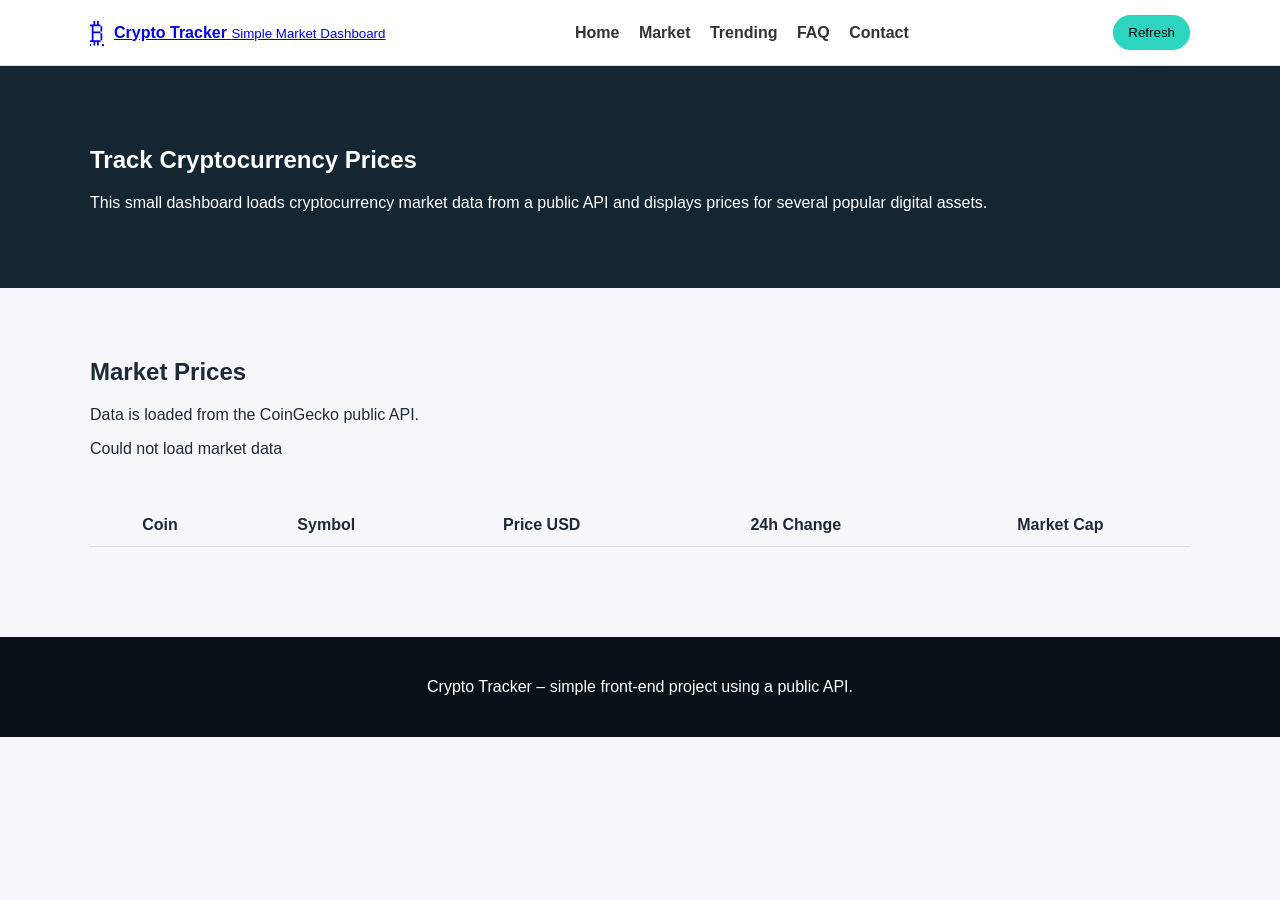
<file: index.html>
<!DOCTYPE html>
<html lang="en">

	<head>

	<meta charset="UTF-8">
	<meta name="viewport" content="width=device-width, initial-scale=1.0">

	<title>Crypto Tracker</title>

	<link rel="icon" type="image/svg+xml" href="favicon.svg">
	<link rel="stylesheet" href="style.css">

	</head>


	<body>

		<header class="top-header">

		<div class="container nav-wrap">

		<a href="index.html" class="brand">

		<span class="brand-icon">₿</span>

		<div class="brand-text">
		<strong>Crypto Tracker</strong>
		<small>Simple Market Dashboard</small>
		</div>

		</a>


		<nav class="main-nav">

		<a href="index.html" class="active">Home</a>
		<a href="#market">Market</a>
		<a href="trending.html">Trending</a>
		<a href="faq.html">FAQ</a>
		<a href="contact.html">Contact</a>

		</nav>


		<button id="btnRefresh" class="refresh-btn">Refresh</button>

		</div>

		</header>



		<section class="hero">

		<div class="container">

		<h1>Track Cryptocurrency Prices</h1>

		<p>
			This small dashboard loads cryptocurrency market data
			from a public API and displays prices for several
			popular digital assets.
		</p>

		</div>

		</section>



		<section id="market" class="market-section">

		<div class="container">

		<h2>Market Prices</h2>

		<p class="section-desc">
			Data is loaded from the CoinGecko public API.
		</p>

		<p id="statusText">Loading market data...</p>


		<div id="coinsArea" class="coins-grid"></div>



		<div class="table-wrap">

		<table class="market-table">

		<thead>

		<tr>
		<th>Coin</th>
		<th>Symbol</th>
		<th>Price USD</th>
		<th>24h Change</th>
		<th>Market Cap</th>
		</tr>

		</thead>


		<tbody id="tableCoins"></tbody>

		</table>

		</div>

		</div>

		</section>



		<footer class="footer">

		<div class="container">

		<p>
			Crypto Tracker – simple front-end project using a public API.
		</p>

		</div>

		</footer>


		<script src="script.js"></script>

	</body>
</html>
</file>
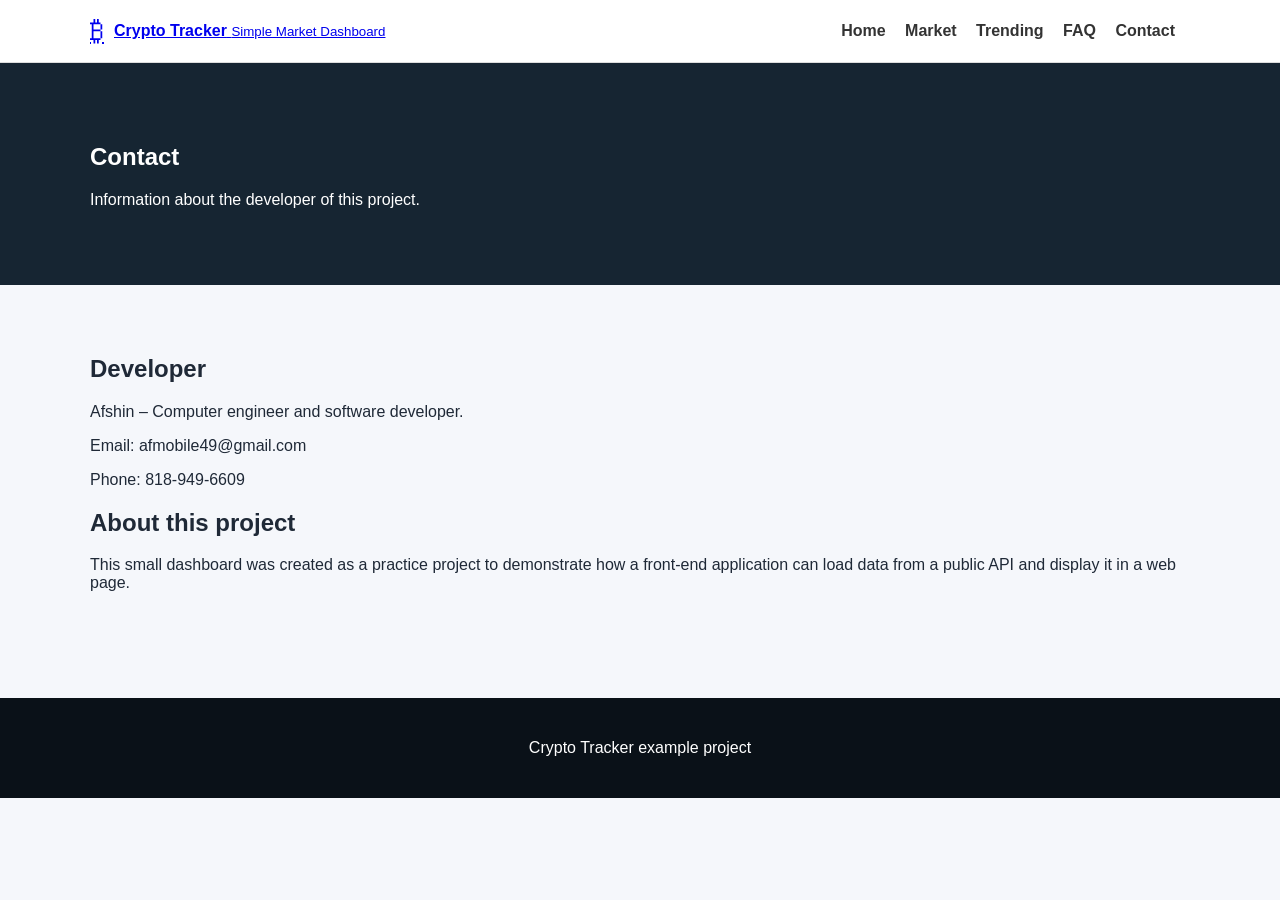
<file: contact.html>
<!DOCTYPE html>
<html lang="en">

  <head>
  
  <meta charset="UTF-8">
  <meta name="viewport" content="width=device-width, initial-scale=1.0">
  
  <title>Contact</title>
  
  <link rel="icon" type="image/svg+xml" href="favicon.svg">
  <link rel="stylesheet" href="style.css">
  
  </head>
  
  
  <body>
    
    <header class="top-header">
    
    <div class="container nav-wrap">
    
    <a href="index.html" class="brand">
    
    <span class="brand-icon">₿</span>
    
    <div class="brand-text">
    <strong>Crypto Tracker</strong>
    <small>Simple Market Dashboard</small>
    </div>
    
    </a>
    
    
    <nav class="main-nav">
    
    <a href="index.html">Home</a>
    <a href="index.html#market">Market</a>
    <a href="trending.html">Trending</a>
    <a href="faq.html">FAQ</a>
    <a href="contact.html" class="active">Contact</a>
    
    </nav>
    
    </div>
    
    </header>
    
    
    
    <section class="hero">
    
    <div class="container">
    
    <h1>Contact</h1>
    
    <p>
    	Information about the developer of this project.
    </p>
    
    </div>
    
    </section>
    
    
    
    <section class="market-section">
    
    <div class="container">
    
    <h2>Developer</h2>
    
    <p>
    	Afshin – Computer engineer and software developer.
    </p>
    
    <p>Email: afmobile49@gmail.com</p>
    
    <p>Phone: 818-949-6609</p>
    
    
    <h2>About this project</h2>
    
    <p>
    	This small dashboard was created as a practice project
    	to demonstrate how a front-end application can load
    	data from a public API and display it in a web page.
    </p>
    
    </div>
    
    </section>
    
    
    
    <footer class="footer">
    
    <div class="container">
    
    <p>Crypto Tracker example project</p>
    
    </div>
    
    </footer>
    
  </body>
</html>
</file>
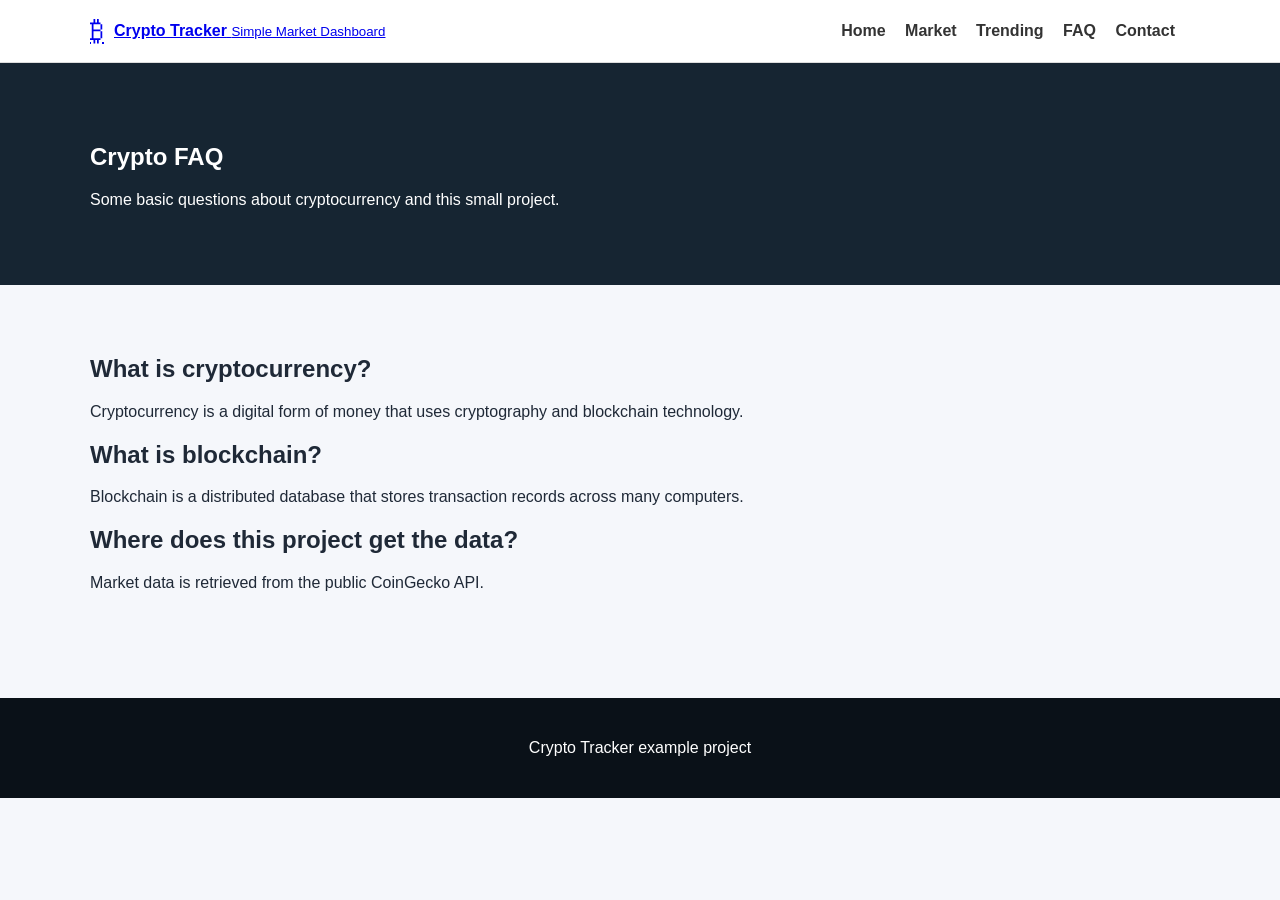
<file: faq.html>
<!DOCTYPE html>
<html lang="en">

	<head>

	<meta charset="UTF-8">
	<meta name="viewport" content="width=device-width, initial-scale=1.0">

	<title>Crypto FAQ</title>

	<link rel="icon" type="image/svg+xml" href="favicon.svg">
	<link rel="stylesheet" href="style.css">

	</head>


	<body>

		<header class="top-header">

		<div class="container nav-wrap">

		<a href="index.html" class="brand">

		<span class="brand-icon">₿</span>

		<div class="brand-text">
		<strong>Crypto Tracker</strong>
		<small>Simple Market Dashboard</small>
		</div>

		</a>


		<nav class="main-nav">

		<a href="index.html">Home</a>
		<a href="index.html#market">Market</a>
		<a href="trending.html">Trending</a>
		<a href="faq.html" class="active">FAQ</a>
		<a href="contact.html">Contact</a>

		</nav>

		</div>

		</header>



		<section class="hero">

		<div class="container">

		<h1>Crypto FAQ</h1>

		<p>
			Some basic questions about cryptocurrency
			and this small project.
		</p>

		</div>

		</section>



		<section class="market-section">

		<div class="container">

		<h2>What is cryptocurrency?</h2>

		<p>
			Cryptocurrency is a digital form of money that uses
			cryptography and blockchain technology.
		</p>


		<h2>What is blockchain?</h2>

		<p>
			Blockchain is a distributed database that stores
			transaction records across many computers.
		</p>


		<h2>Where does this project get the data?</h2>

		<p>
			Market data is retrieved from the public CoinGecko API.
		</p>

		</div>

		</section>



		<footer class="footer">

		<div class="container">

		<p>Crypto Tracker example project</p>

		</div>

		</footer>

	</body>
</html>
</file>
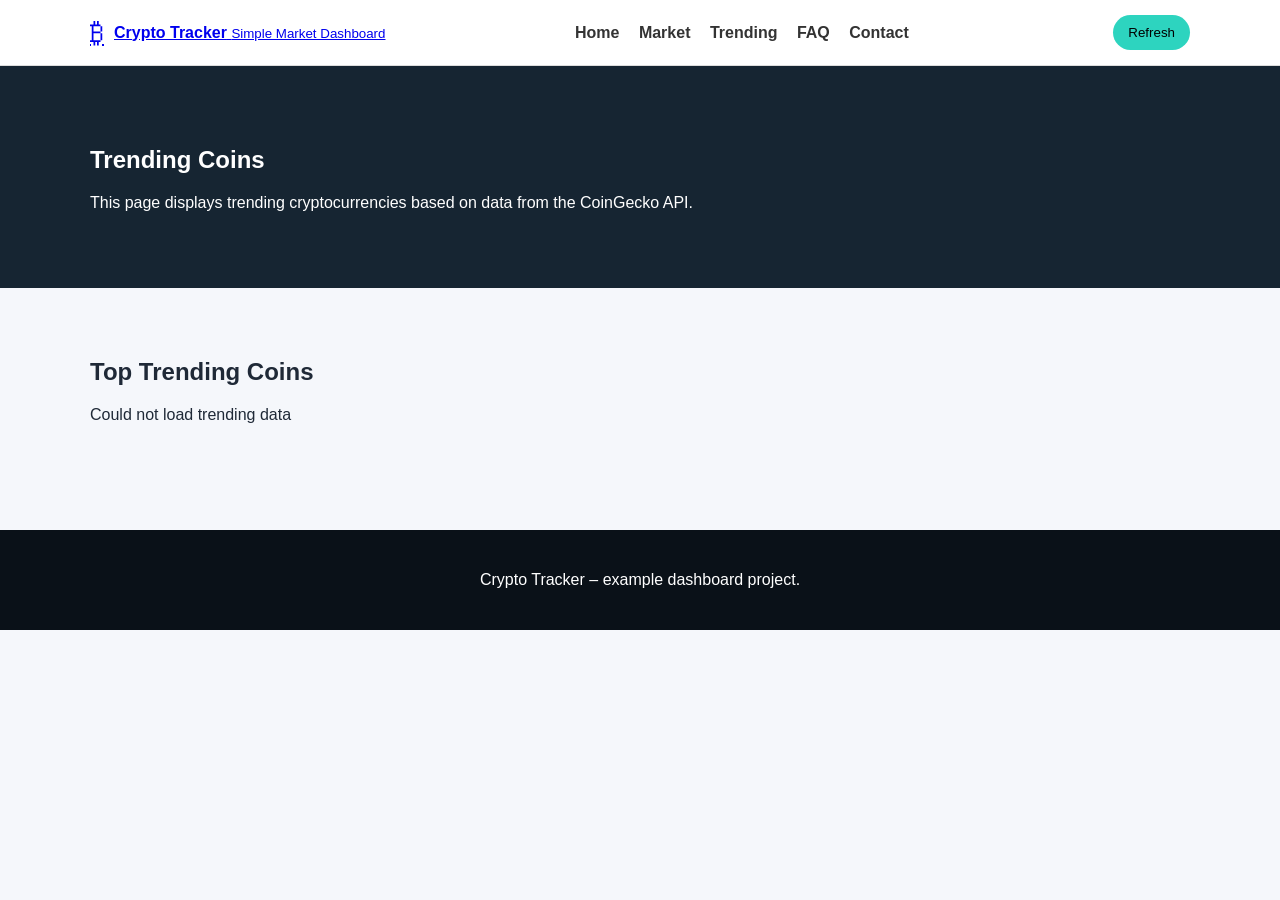
<file: trending.html>
<!DOCTYPE html>
<html lang="en">
	
	<head>
	
	<meta charset="UTF-8">
	<meta name="viewport" content="width=device-width, initial-scale=1.0">
	
	<title>Trending Cryptocurrencies</title>
	
	<link rel="icon" type="image/svg+xml" href="favicon.svg">
	<link rel="stylesheet" href="style.css">
	
	</head>
	
	
	<body>
		
		<header class="top-header">
		
		<div class="container nav-wrap">
		
		<a href="index.html" class="brand">
		
		<span class="brand-icon">₿</span>
		
		<div class="brand-text">
		<strong>Crypto Tracker</strong>
		<small>Simple Market Dashboard</small>
		</div>
		
		</a>
		
		
		<nav class="main-nav">
		
		<a href="index.html">Home</a>
		<a href="index.html#market">Market</a>
		<a href="trending.html" class="active">Trending</a>
		<a href="faq.html">FAQ</a>
		<a href="contact.html">Contact</a>
		
		</nav>
		
		
		<button id="refreshTrending" class="refresh-btn">Refresh</button>
		
		</div>
		
		</header>
		
		
		
		<section class="hero">
		
		<div class="container">
		
		<h1>Trending Coins</h1>
		
		<p>
		This page displays trending cryptocurrencies
		based on data from the CoinGecko API.
		</p>
		
		</div>
		
		</section>
		
		
		
		<section class="market-section">
		
		<div class="container">
		
		<h2>Top Trending Coins</h2>
		
		<p id="trendingStatus">Loading trending data...</p>
		
		<p id="errorMessage"></p>
		
		<div id="trendingCards" class="coins-grid"></div>
		
		</div>
		
		</section>
		
		
		
		<footer class="footer">
		
		<div class="container">
		
		<p>
			Crypto Tracker – example dashboard project.
		</p>
		
		</div>
		
		</footer>
		
		
		<script src="trending.js"></script>
		
	</body>
</html>
</file>
<file: style.css>
body{

	font-family:Arial, Helvetica, sans-serif;
	margin:0;
	background:#f5f7fb;
	color:#1f2937;

}


.container{

	width:90%;
	max-width:1100px;
	margin:auto;

}



.top-header{

	background:white;
	border-bottom:1px solid #ddd;

}


.nav-wrap{

	display:flex;
	justify-content:space-between;
	align-items:center;
	padding:15px 0;

}



.brand{

	display:flex;
	align-items:center;
	gap:10px;

}


.brand-icon{

	font-size:28px;

}



.main-nav a{

	margin-right:15px;
	text-decoration:none;
	font-weight:bold;
	color:#333;

}



.refresh-btn{

	background:#2dd4bf;
	border:none;
	padding:10px 15px;
	border-radius:20px;
	cursor:pointer;

}



.hero{

	background:#162532;
	color:white;
	padding:60px 0;

}



.market-section{

	padding:50px 0;

}



.coins-grid{

	display:grid;
	grid-template-columns:repeat(3,1fr);
	gap:15px;

}



.coin-box{

	background:white;
	padding:20px;
	border-radius:12px;
	box-shadow:0 4px 10px rgba(0,0,0,0.05);

}



.price{

	font-size:22px;
	font-weight:bold;

}



.change.up{

	color:green;

}



.change.down{

	color:red;

}



.market-table{

	width:100%;
	border-collapse:collapse;
	margin-top:30px;

}


.market-table th,
.market-table td{

	padding:12px;
	border-bottom:1px solid #ddd;

}



.footer{

	background:#0a1118;
	color:white;
	text-align:center;
	padding:25px 0;
	margin-top:40px;

}


.cards-grid {
	
  display: grid;
  grid-template-columns: repeat(auto-fill,minmax(220px,1fr));
  gap: 20px;
  
}

.coin-card {
	
  background: white;
  border-radius: 10px;
  padding: 16px;
  box-shadow: 0 4px 10px rgba(0,0,0,0.08);
  
}

.coin-card-top {
	
  display: flex;
  align-items: center;
  gap: 10px;
  
}

.coin-icon {
	
  width: 32px;
  height: 32px;
  
}

.coin-title {
	
  font-weight: bold;
  
}

.coin-symbol {
	
  font-size: 12px;
  color: #666;
  
}

.positive {
color: #2e7d32;
font-weight: 600;
}

.negative {
color: #c62828;
font-weight: 600;
}
</file>
